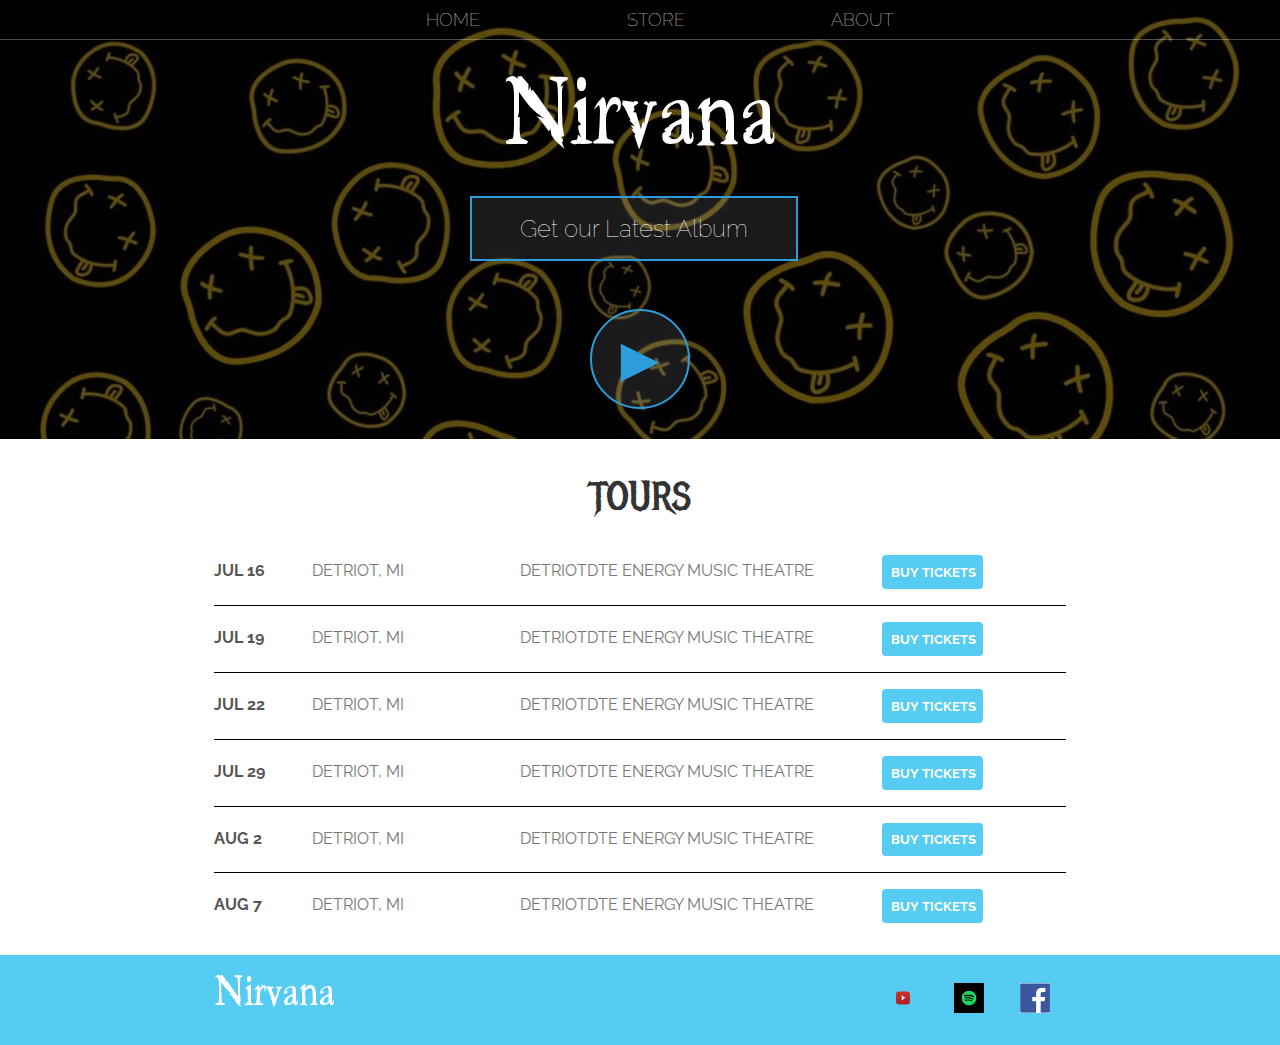
<file: index.html>
<!DOCTYPE html>
<html lang="en">
  <head>
    <meta charset="UTF-8" />
    <meta http-equiv="X-UA-Compatible" content="IE=edge" />
    <meta name="description" content="THis is the description" />
    <link rel="stylesheet" href="style.css" />
    <title>Nirvana | Home</title>
  </head>
  <body>
    <header class="main-header">
      <nav class="nav main-nav">
        <ul>
          <li><a href="index.html">HOME</a></li>
          <li><a href="store.html">STORE</a></li>
          <li><a href="about.html">ABOUT</a></li>
        </ul>
      </nav>
      <h1 class="band-name band-name-large">Nirvana</h1>
      <div class="container">
        <button class="btn btn-header" type="button">
          Get our Latest Album
        </button>
      </div>
      <button class="btn btn-header btn-play" type="button">&#9658;</button>
      <!--&#9658 is the code for play button-->
    </header>
    <section class="content-section container">
      <h2 class="section-header">TOURS</h2>
      <div>
        <div class="tour-row">
          <span class="tour-item tour-date">JUL 16</span>
          <!-- &lt is for less than symbol
                      &gt is for greater than symbol-->
          <span class="tour-item tour-city">DETRIOT, MI</span>

          <span class="tour-item tour-arena"
            >DETRIOTDTE ENERGY MUSIC THEATRE</span
          >

          <button type="button" class="btn tour-item tour-btn btn-primary">
            BUY TICKETS
          </button>
        </div>
        <div class="tour-row">
          <span class="tour-item tour-date">JUL 19</span>

          <span class="tour-item tour-city">DETRIOT, MI</span>

          <span class="tour-item tour-arena"
            >DETRIOTDTE ENERGY MUSIC THEATRE</span
          >

          <button type="button" class="btn tour-item tour-btn btn-primary">
            BUY TICKETS
          </button>
        </div>
        <div class="tour-row">
          <span class="tour-item tour-date">JUL 22</span>

          <span class="tour-item tour-city">DETRIOT, MI</span>

          <span class="tour-item tour-arena"
            >DETRIOTDTE ENERGY MUSIC THEATRE</span
          >

          <button type="button" class="btn tour-item tour-btn btn-primary">
            BUY TICKETS
          </button>
        </div>
        <div class="tour-row">
          <span class="tour-item tour-date">JUL 29</span>

          <span class="tour-item tour-city">DETRIOT, MI</span>

          <span class="tour-item tour-arena"
            >DETRIOTDTE ENERGY MUSIC THEATRE</span
          >

          <button type="button" class="btn tour-item tour-btn btn-primary">
            BUY TICKETS
          </button>
        </div>
        <div class="tour-row">
          <span class="tour-item tour-date">AUG 2</span>

          <span class="tour-item tour-city">DETRIOT, MI</span>

          <span class="tour-item tour-arena"
            >DETRIOTDTE ENERGY MUSIC THEATRE</span
          >

          <button type="button" class="btn tour-item tour-btn btn-primary">
            BUY TICKETS
          </button>
        </div>
        <div class="tour-row">
          <span class="tour-item tour-date">AUG 7</span>

          <span class="tour-item tour-city">DETRIOT, MI</span>

          <span class="tour-item tour-arena"
            >DETRIOTDTE ENERGY MUSIC THEATRE</span
          >

          <button type="button" class="btn tour-item tour-btn btn-primary">
            BUY TICKETS
          </button>
        </div>
      </div>
    </section>
    <footer class="main-footer">
      <div class="container main-footer-container">
        <h3 class="band-name">Nirvana</h3>
        <ul class="nav footer-nav">
          <li>
            <a href="https://www.youtube.com/" target="_blank"
              ><img src="images/youtubel.png"
            /></a>
          </li>
          <li>
            <a href="https://www.spotify.com" target="_blank"
              ><img src="images/spotify1.png"
            /></a>
          </li>
          <li>
            <a href="https://www.facebook.com" target="_blank"
              ><img src="images/facebook1.png"
            /></a>
          </li>
        </ul>
      </div>
    </footer>
  </body>
</html>
</file>
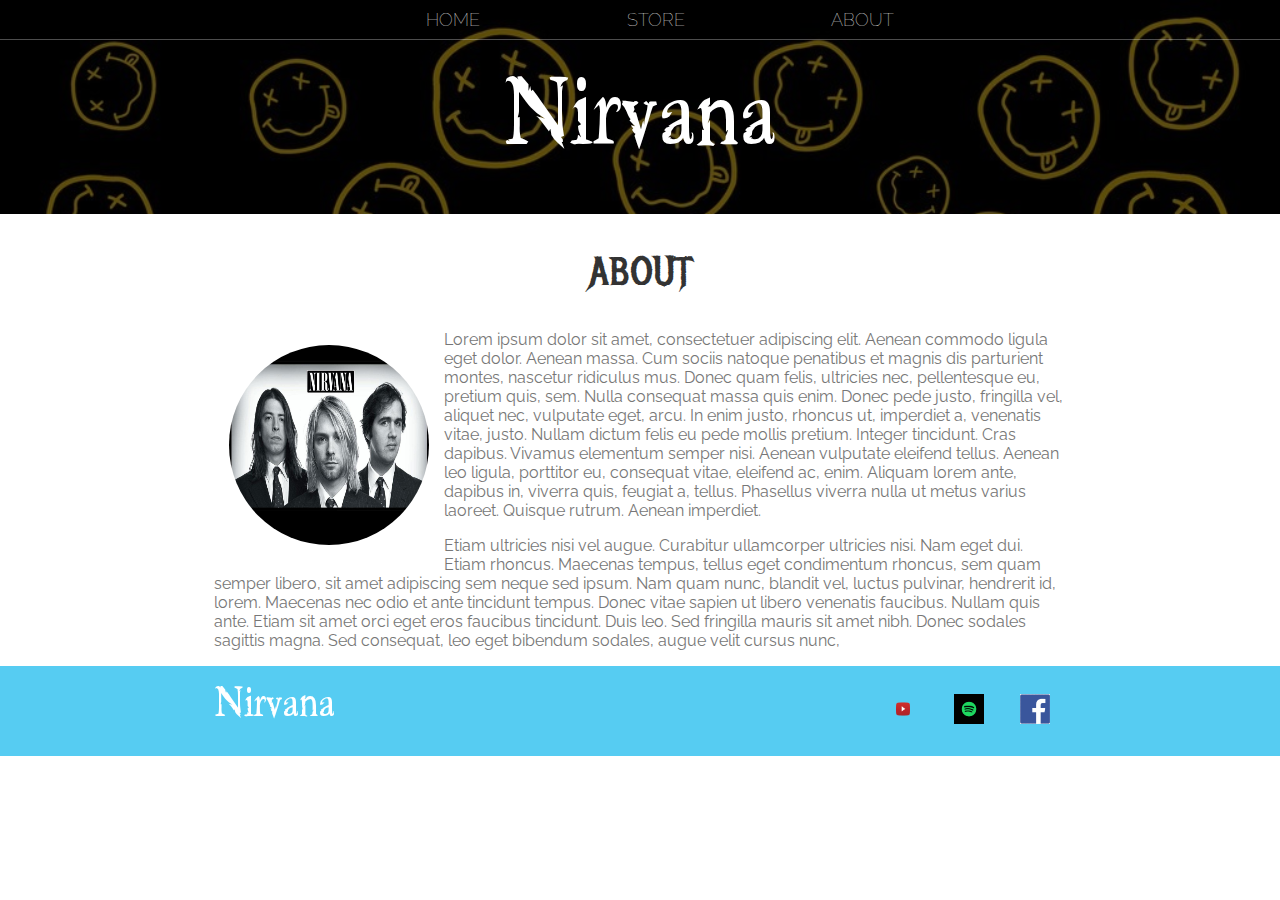
<file: about.html>
<!DOCTYPE html>
<html lang="en">
  <head>
    <meta name="description" content="THis is the description" />
    <link rel="stylesheet" href="style.css" />
    <title>Nirvana | About</title>
  </head>
  <body>
    <header class="main-header">
      <nav class="nav main-nav">
        <ul>
          <li><a href="index.html">HOME</a></li>
          <li><a href="store.html">STORE</a></li>
          <li><a href="about.html">ABOUT</a></li>
        </ul>
      </nav>
      <h1 class="band-name band-name-large">Nirvana</h1>
    </header>
    <section class="content-section container">
      <h2 class="section-header">ABOUT</h2>
      <img src="images/208802-fontella.jpg" class="about-band-image" />
      <p>
        Lorem ipsum dolor sit amet, consectetuer adipiscing elit. Aenean commodo
        ligula eget dolor. Aenean massa. Cum sociis natoque penatibus et magnis
        dis parturient montes, nascetur ridiculus mus. Donec quam felis,
        ultricies nec, pellentesque eu, pretium quis, sem. Nulla consequat massa
        quis enim. Donec pede justo, fringilla vel, aliquet nec, vulputate eget,
        arcu. In enim justo, rhoncus ut, imperdiet a, venenatis vitae, justo.
        Nullam dictum felis eu pede mollis pretium. Integer tincidunt. Cras
        dapibus. Vivamus elementum semper nisi. Aenean vulputate eleifend
        tellus. Aenean leo ligula, porttitor eu, consequat vitae, eleifend ac,
        enim. Aliquam lorem ante, dapibus in, viverra quis, feugiat a, tellus.
        Phasellus viverra nulla ut metus varius laoreet. Quisque rutrum. Aenean
        imperdiet.
      </p>

      <p>
        Etiam ultricies nisi vel augue. Curabitur ullamcorper ultricies nisi.
        Nam eget dui. Etiam rhoncus. Maecenas tempus, tellus eget condimentum
        rhoncus, sem quam semper libero, sit amet adipiscing sem neque sed
        ipsum. Nam quam nunc, blandit vel, luctus pulvinar, hendrerit id, lorem.
        Maecenas nec odio et ante tincidunt tempus. Donec vitae sapien ut libero
        venenatis faucibus. Nullam quis ante. Etiam sit amet orci eget eros
        faucibus tincidunt. Duis leo. Sed fringilla mauris sit amet nibh. Donec
        sodales sagittis magna. Sed consequat, leo eget bibendum sodales, augue
        velit cursus nunc,
      </p>
    </section>
    <footer class="main-footer">
      <div class="container main-footer-container">
        <h3 class="band-name">Nirvana</h3>
        <ul class="nav footer-nav">
          <li>
            <a href="https://www.youtube.com/" target="_blank"
              ><img src="images/youtubel.png"
            /></a>
          </li>
          <li>
            <a href="https://www.spotify.com" target="_blank"
              ><img src="images/spotify1.png"
            /></a>
          </li>
          <li>
            <a href="https://www.facebook.com" target="_blank"
              ><img src="images/facebook1.png"
            /></a>
          </li>
        </ul>
      </div>
    </footer>
  </body>
</html>
</file>
<file: style.css>
@import url("https://fonts.googleapis.com/css2?family=Raleway:wght@300;400&display=swap");
@import url("https://fonts.googleapis.com/css2?family=Metal+Mania&display=swap");
@font-face {
  font-family: "Booter - Zero Zero";
  src: url(fonts/Booter\ -\ Zero\ Zero.woff) format("woff"),
    url(fonts/Booter\ -\ Zero\ Zero.woff2) format("woff2");
  font-weight: normal;
  font-style: normal;
}

* {
  box-sizing: border-box;
  font-family: Raleway;
  color: #777;
}

html,
body {
  margin: 0;
  padding: 0;
}

.nav ul {
  margin: 0;
}

.nav li {
  display: inline;
}

.nav a {
  padding: 0.5em;
  color: white;
  text-decoration: none;
  display: inline-block;
}

.main-nav {
  text-align: center;
  font-size: 1.1em;
  font-weight: lighter;
  border-bottom: 1px solid rgba(255, 255, 255, 0.3);
}

.main-nav li {
  padding: 0 5%;
}

.nav a:hover {
  background-color: rgba(255, 255, 255, 0.3);
}

.main-header {
  background-image: url(images/headerbck.jpg);
  background-size: cover;
  background-color: rgba(0, 0, 0, 0.6);
  background-blend-mode: multiply;
  padding-bottom: 30px;
}

.band-name {
  text-align: center;
  margin: 0;
  font-size: 4em;
  font-family: "Booter - Zero Zero";
  font-weight: normal;
  color: white;
}

.band-name-large {
  font-size: 9em;
}

.content-section {
  margin: 1em;
}

.container {
  max-width: 900px;
  margin: 0 auto;
  padding: 0 1.5em;
}
.section-header {
  font-family: "Metal Mania";
  font-weight: normal;
  color: #333;
  text-align: center;
  font-size: 2.5em;
}

.about-band-image {
  float: left;
  height: 200px;
  width: 200px;
  margin: 15px;
  border-radius: 50%;
}
.main-footer {
  background-color: #56ccf2;
  color: white;
  padding: 0.25em 0;
}

.main-footer-container {
  display: flex;
}

.main-footer-container ul {
  flex-grow: 1;
  text-align: end;
}

.footer-nav li {
  padding: 0 0.5em;
}

.footer-nav img {
  width: 30px;
  height: 30px;
}

.btn {
  text-align: center;
  vertical-align: middle;
  padding: 0.67em;
  cursor: pointer;
}

.btn-header {
  margin: 0.5em 30% 2em 30%;
  border: 2px solid #2d9cdb;
  background-color: rgba(255, 255, 255, 0.1);
  color: white;
  font-weight: lighter;
  padding-left: 2em;
  padding-right: 2em;
  border-radius: 0;
  font-size: 1.5em;
}

.btn-header:hover {
  background-color: rgba(255, 255, 255, 0.3);
}

.btn-play {
  color: #2d9cdb;
  padding: 0;
  width: 100px;
  height: 100px;
  border-radius: 50%;
  margin: 0 auto;
  display: block;
  font-size: 4em;
}

.tour-row {
  border-bottom: 1px solid black;
  padding-bottom: 1em;
  margin-bottom: 1em;
}

.tour-row:last-child {
  border-bottom: none;
}

.tour-item {
  display: inline-block;
  padding-right: 0.5em;
}
.tour-date {
  font-weight: bold;
  color: #555;
  width: 11%;
}
.tour-city {
  width: 24%;
}

.tour-arena {
  width: 42%;
}

.tour-btn {
  max-width: 19%;
}

.btn-primary {
  color: white;
  background-color: #56ccf2;
  border: none;
  border-radius: 0.3em;
  font-weight: bold;
}

.btn-primary:hover {
  background-color: #2d9cdb;
}

.shop-item {
  margin: 30px;
}

.shop-item-title {
  font-weight: bold;
  text-align: center;
  color: #333;
  display: block;
  width: 100%;
  font-size: 1.5em;
  margin-bottom: 15px;
}

.shop-item-image {
  height: 250px;
}

.shop-item-details {
  display: flex;
  align-items: center;
  padding: 5px;
}

.shop-item-price {
  flex-grow: 1;
  color: #333;
}

.shop-items {
  display: flex;
  flex-wrap: wrap;
  justify-content: space-around;
}
</file>
